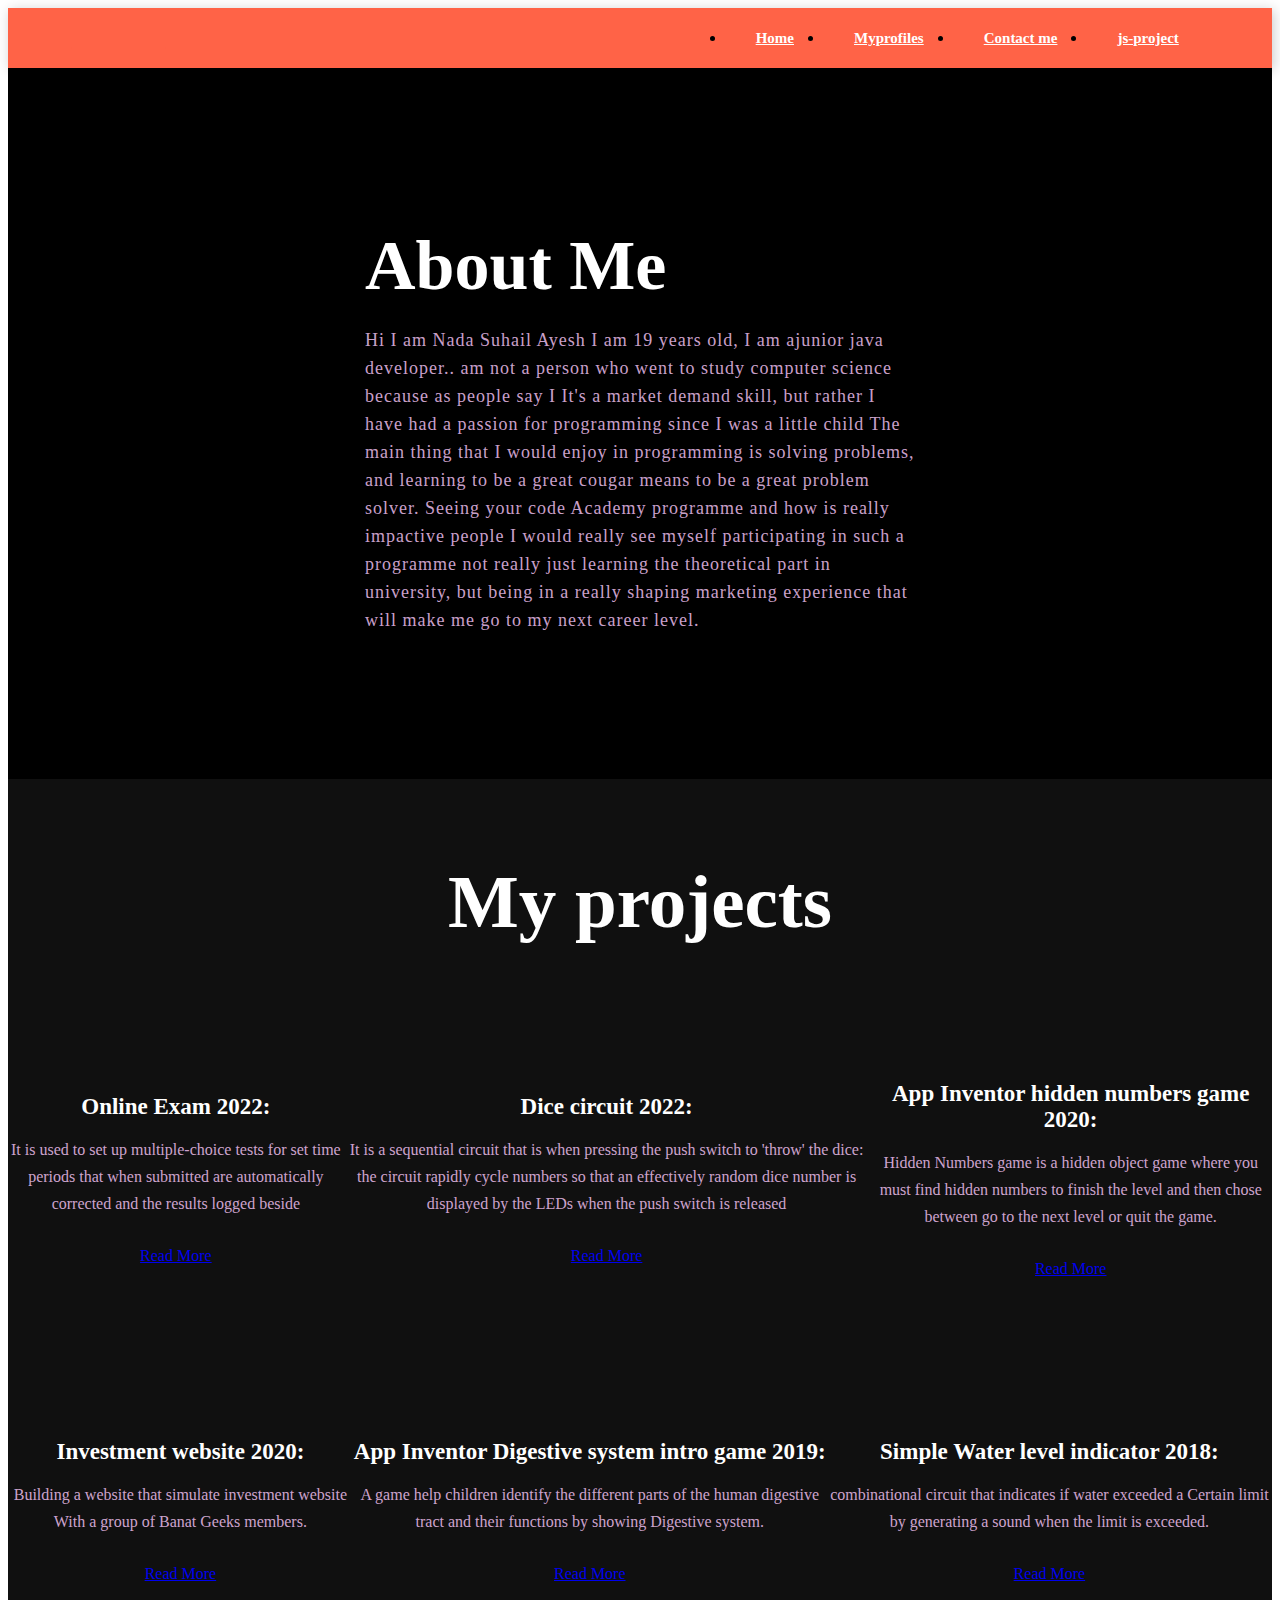
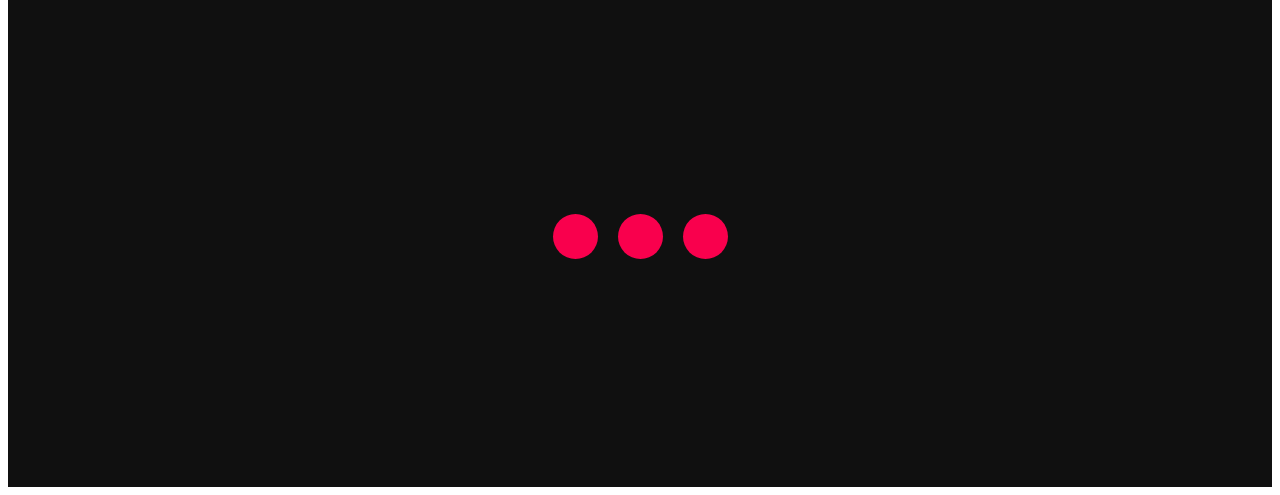
<file: index.html>
<head>
	<title>Portfolio website</title>
	<link rel="stylesheet" type="text/css" href="style.css">

  <link href="https://fonts.googleapis.com/css2?family=Josefin+Sans:ital,wght@0,100;0,200;0,300;0,400;0,500;0,600;0,700;1,100;1,200;1,300;1,400;1,500;1,600;1,700&display=swap" rel="stylesheet">

</head>
<body>
    
    <nav>
	
        <a href="#" class="logo"> My profile</a>
        
        <ul>
        <li><a href="index.html"target="_blank" >Home</a></li>
        <li><a href="Myprofiles.html"target="_blank">Myprofiles</a></li>
        <li><a href="Contact.html"target="_blank">Contact me</a></li>
		<li><a href="jsprojects.html"target="_blank">js-project</a></li>
		
       
        </ul>
        </nav>
	
	<section class="about">
		<div class="main">
		
			<div class="about-text">
				<h2>About Me </h2>
				
				<p>Hi I am Nada Suhail Ayesh I am 19 years old, I am  ajunior java developer..
					am not a person who went to study  computer science because as people say I
It's a market demand skill, but rather I have had a passion for programming since I was a little child The main thing that I would enjoy in programming is solving problems, and learning to be a great cougar means to be a great problem solver. Seeing your code Academy programme and how is really impactive people  I would really see myself participating in such a programme not really just learning the theoretical part in university, but being in a really shaping marketing experience that will make me go to my next career level.

				</p>
			
			</div>
		</div>
	</section>

	
	<div class="projects">
		<div class="title">
			<h2>My projects</h2>
		</div>
        <div class="box1">
			<div class="card">
				<i class="fas fa-bars"></i>
				<h5>Online Exam 2022:</h5>
				<div class="pra">
					<p>It is used to set up multiple-choice tests for set time periods that when submitted are automatically corrected and the results logged beside </p>

					<p style="text-align: center;">
						<a class="button" href="#">Read More</a>
					</p>
				</div>
			</div>

			<div class="card">
				<i class="far fa-user"></i>
				<h5>Dice circuit 2022:</h5>
				<div class="pra">
					<p>It is a sequential circuit that is when pressing the push switch to 'throw' the dice: the circuit rapidly cycle numbers so that an effectively random dice number is displayed by the LEDs when the push switch is released</p>

					<p style="text-align: center;">
						<a class="button" href="#">Read More</a>
					</p>
				</div>
			</div>

			<div class="card">
				<i class="far fa-bell"></i>
				<h5>App Inventor hidden numbers game 2020:</h5>
				<div class="pra">
					<p>Hidden Numbers game is a hidden object game where you must find hidden numbers to finish the level and then chose between go to the next level or quit the game.</p>

					<p style="text-align: center;">
						<a class="button" href="#">Read More</a>
					</p>
				</div>
			</div>
		</div>
	
    <div class="box2">
        <div class="card">
            <i class="fas fa-bars"></i>
            <h5>Investment website 2020:
			</h5>
            <div class="pra">
                <p>Building a website that simulate investment website
					With a group of Banat Geeks members.
					</p>

                <p style="text-align: center;">
                    <a class="button" href="#">Read More</a>
                </p>
            </div>
        </div>

        <div class="card">
            <i class="far fa-user"></i>
            <h5> App Inventor Digestive system intro game 2019:</h5>
            <div class="pra">
                <p>A game help children identify the different parts of the
					human digestive tract and their functions by showing
					Digestive system.</p>

                <p style="text-align: center;">
                    <a class="button" href="#">Read More</a>
                </p>
            </div>
        </div>

        <div class="card">
            <i class="far fa-bell"></i>
            <h5>   Simple Water level indicator 2018:</h5>
            <div class="pra">
                <p>combinational circuit that indicates if water exceeded a
				Certain limit by generating a sound when the limit is
				exceeded.</p>

                <p style="text-align: center;">
                    <a class="button" href="#">Read More</a>
                </p>
            </div>
        </div>
    </div>

		
	

	
	<footer>
		
		<div class="social">
			<a href="#"><i class="fab fa-facebook-f"></i></a>
			<a href="#"><i class="fab fa-instagram"></i></a>
			<a href="#"><i class="fab fa-dribbble"></i></a>
		</div>
		
	</footer>
</body>
</html>
</file>
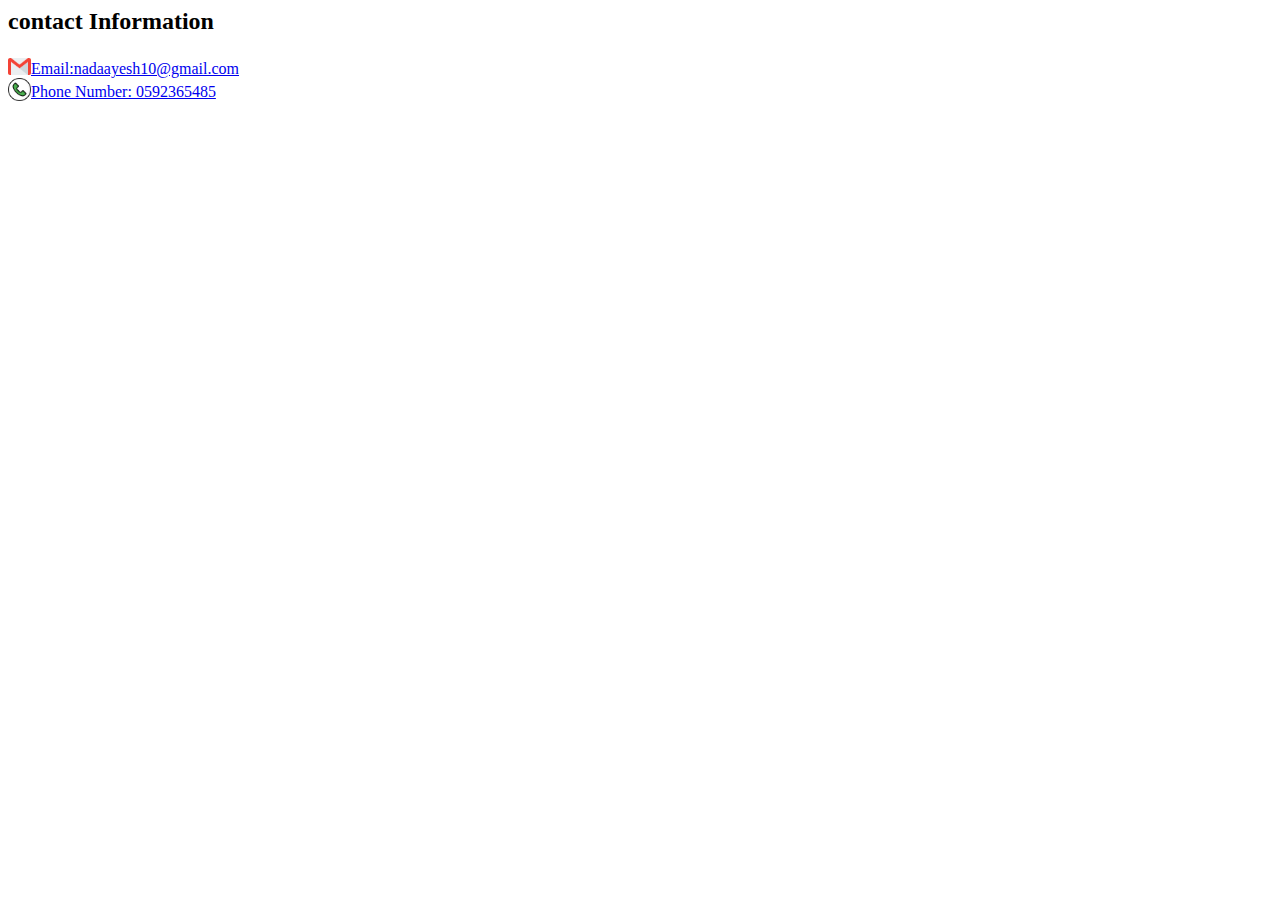
<file: Contact.html>
<head>
	<title>Contact me</title>
	<style>
    img{
   width: 23px;
   height: 23px;
 
    }
    .emailcontainer{
display: flex;
align-items:flex-end;
    }
    .phone{
 display: flex;
align-items:flex-end;
    }

    

    </style>


 

</head>
<body>
     
    <section class="contact">
  <h2> contact Information </h2>
  

    <div  class="emailcontainer">
<image src="email.png" class="" alt=" email icon "></image>
        <a class="email" href="mailto:nadasuhailayesh10@gmail.com">Email:nadaayesh10@gmail.com</a>
    </div>
    <div class="phone">
        <image src="phone.png" class="" alt=" email icon "></image>  
        <a href="tel: 0592365485">Phone Number: 0592365485</a>
    </div>
    </section>
</file>
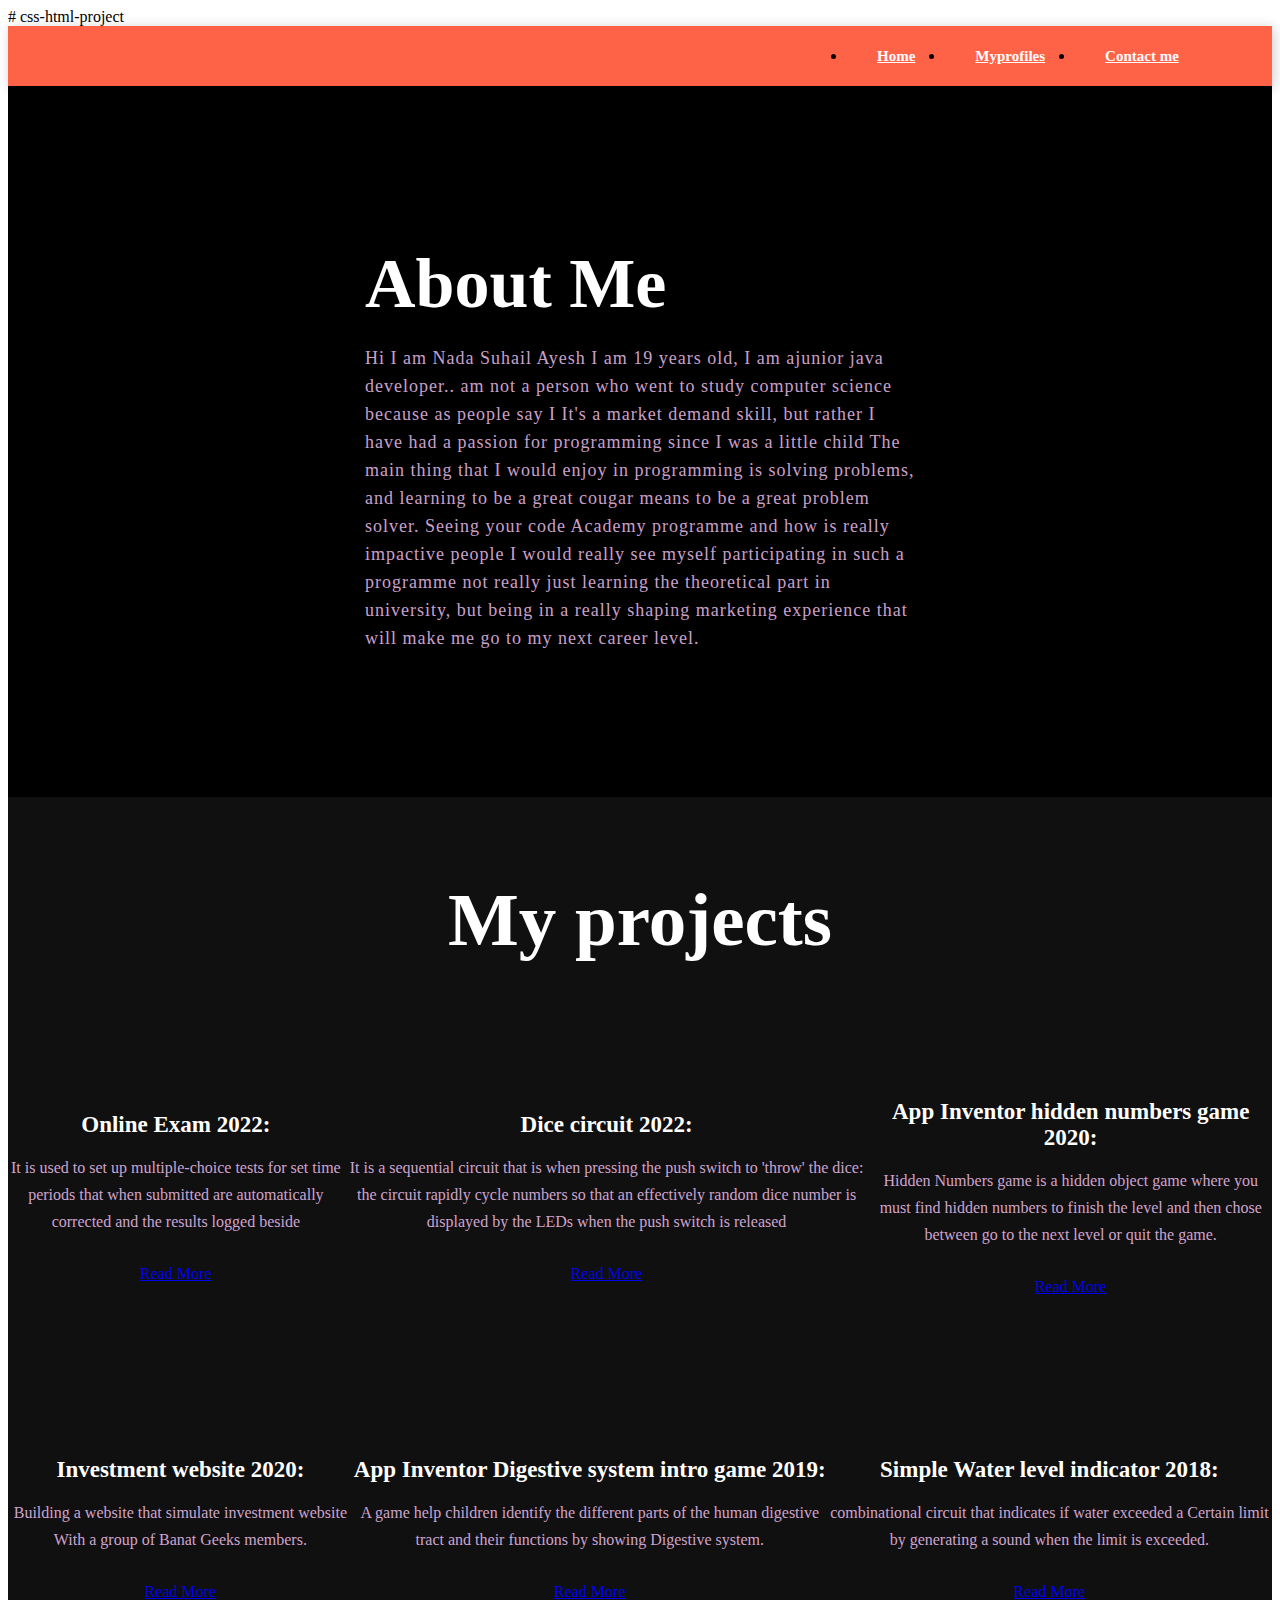
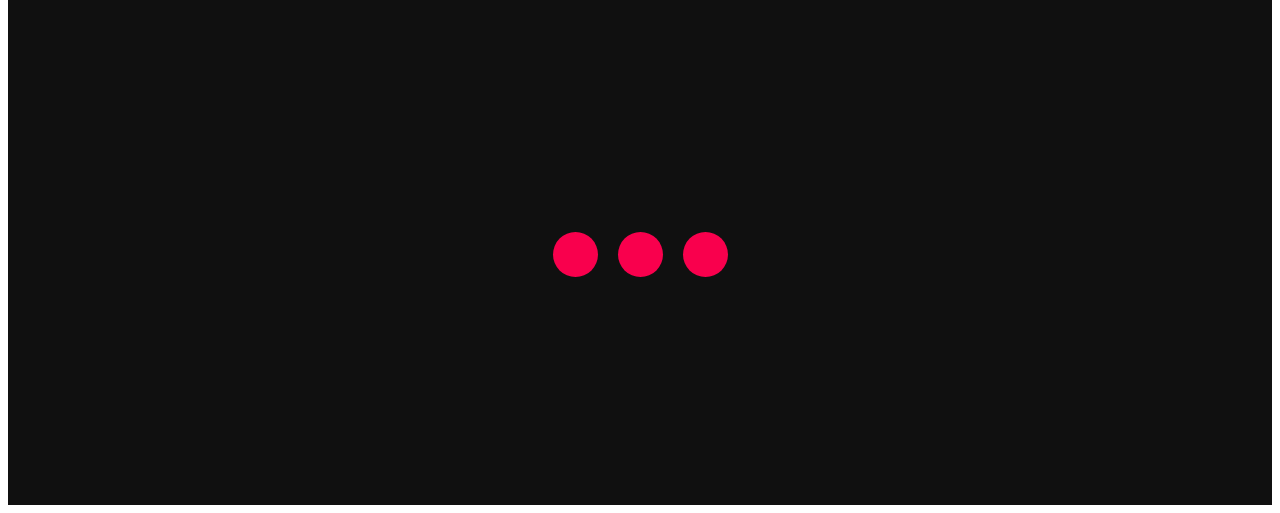
<file: index .html>
# css-html-project
<head>
	<title>Portfolio website</title>
	<link rel="stylesheet" type="text/css" href="style.css">

  <link href="https://fonts.googleapis.com/css2?family=Josefin+Sans:ital,wght@0,100;0,200;0,300;0,400;0,500;0,600;0,700;1,100;1,200;1,300;1,400;1,500;1,600;1,700&display=swap" rel="stylesheet">

</head>
<body>
    
    <nav>
	
        <a href="#" class="logo"> My profile</a>
        
        <ul>
        <li><a href="index.html"target="_blank" >Home</a></li>
        <li><a href="Myprofiles.html"target="_blank">Myprofiles</a></li>
        <li><a href="Contact.html"target="_blank">Contact me</a></li>
		
		
       
        </ul>
        </nav>
	
	<section class="about">
		<div class="main">
		
			<div class="about-text">
				<h2>About Me </h2>
				
				<p>Hi I am Nada Suhail Ayesh I am 19 years old, I am  ajunior java developer..
					am not a person who went to study  computer science because as people say I
It's a market demand skill, but rather I have had a passion for programming since I was a little child The main thing that I would enjoy in programming is solving problems, and learning to be a great cougar means to be a great problem solver. Seeing your code Academy programme and how is really impactive people  I would really see myself participating in such a programme not really just learning the theoretical part in university, but being in a really shaping marketing experience that will make me go to my next career level.

				</p>
			
			</div>
		</div>
	</section>

	
	<div class="projects">
		<div class="title">
			<h2>My projects</h2>
		</div>
        <div class="box1">
			<div class="card">
				<i class="fas fa-bars"></i>
				<h5>Online Exam 2022:</h5>
				<div class="pra">
					<p>It is used to set up multiple-choice tests for set time periods that when submitted are automatically corrected and the results logged beside </p>

					<p style="text-align: center;">
						<a class="button" href="#">Read More</a>
					</p>
				</div>
			</div>

			<div class="card">
				<i class="far fa-user"></i>
				<h5>Dice circuit 2022:</h5>
				<div class="pra">
					<p>It is a sequential circuit that is when pressing the push switch to 'throw' the dice: the circuit rapidly cycle numbers so that an effectively random dice number is displayed by the LEDs when the push switch is released</p>

					<p style="text-align: center;">
						<a class="button" href="#">Read More</a>
					</p>
				</div>
			</div>

			<div class="card">
				<i class="far fa-bell"></i>
				<h5>App Inventor hidden numbers game 2020:</h5>
				<div class="pra">
					<p>Hidden Numbers game is a hidden object game where you must find hidden numbers to finish the level and then chose between go to the next level or quit the game.</p>

					<p style="text-align: center;">
						<a class="button" href="#">Read More</a>
					</p>
				</div>
			</div>
		</div>
	
    <div class="box2">
        <div class="card">
            <i class="fas fa-bars"></i>
            <h5>Investment website 2020:
			</h5>
            <div class="pra">
                <p>Building a website that simulate investment website
					With a group of Banat Geeks members.
					</p>

                <p style="text-align: center;">
                    <a class="button" href="#">Read More</a>
                </p>
            </div>
        </div>

        <div class="card">
            <i class="far fa-user"></i>
            <h5> App Inventor Digestive system intro game 2019:</h5>
            <div class="pra">
                <p>A game help children identify the different parts of the
					human digestive tract and their functions by showing
					Digestive system.</p>

                <p style="text-align: center;">
                    <a class="button" href="#">Read More</a>
                </p>
            </div>
        </div>

        <div class="card">
            <i class="far fa-bell"></i>
            <h5>   Simple Water level indicator 2018:</h5>
            <div class="pra">
                <p>combinational circuit that indicates if water exceeded a
				Certain limit by generating a sound when the limit is
				exceeded.</p>

                <p style="text-align: center;">
                    <a class="button" href="#">Read More</a>
                </p>
            </div>
        </div>
    </div>

		
	

	
	<footer>
		
		<div class="social">
			<a href="#"><i class="fab fa-facebook-f"></i></a>
			<a href="#"><i class="fab fa-instagram"></i></a>
			<a href="#"><i class="fab fa-dribbble"></i></a>
		</div>
		
	</footer>
</body>
</html>
</file>
<file: style.css>
nav {
	display: flex;
	justify-content: space-between;
	align-items:center;
	height:60px;
	background-color:tomato;
	box-shadow:2px 2px 12px rgba(0,0,0,0.2);
	padding:0px 5%;
	
}
nav ul{
	display: flex;
}

 
nav ul li a{
	margin:30px;
	font-family:myriad pro regular;
	color:white;
	font-size: 15px;
	font-weight:700;
}
.logo{
	font-family:RoadTest;
	color:tomato;
	font-size: 22px;
}
.about{
	width: 100%;
	padding: 100px 0px;
	background-color:black;
}

.about-text{
	width: 550px;
}
.main{
	width: 1130px;
	max-width: 95%;
	margin: 0 auto;
	display: flex;
	align-items: center;
	justify-content: space-around;
}
.about-text h2{
	color: white;
	font-size: 70px;
	text-transform: capitalize;
	margin-bottom: 20px;
}
.about-text h5{
	color: white;
	letter-spacing: 2px;
	font-size: 20px;
	margin-bottom: 25px;
	text-transform: capitalize;
}
.about-text p{
	color: #fcfc;
	letter-spacing: 1px;
	line-height: 28px;
	font-size: 18px;
	margin-bottom: 45px;
}
.projects{
	background: #101010;
	width: 100%;
	padding: 50px 0px;
}
.title h2{
	color: white;
	font-size: 75px;
	width: 1130px;
	margin: 30px auto;
	text-align: center;
}
.box1{
	display: flex;
	justify-content: center;
	align-items: center;
	min-height: 400px;
}
.card {
	font-size: 50px;
	display: block;
	text-align: center;
	margin: 25px 0px;
	color: #f9004d;
    border:solid;
    border: thin;

}
.card i{
	font-size: 50px;
	display: block;
	text-align: center;
	margin: 25px 0px;
	color: #f9004d;

}
h5{
	color: white;
	font-size: 23px;
	margin-bottom: 15px;
}
.pra p{
	color: #fcfc;


}
.box2{
	display: flex;
	justify-content: center;
	align-items: center;
	min-height: 200px;
}
.card {
	font-size: 50px;
	display: block;
	text-align: center;
	margin: 25px 0px;
	color: #f9004d;

}
h5{
	color: white;
	font-size: 23px;
	margin-bottom: 15px;
}
.pra p{
	color: #fcfc;
	font-size: 16px;
	line-height: 27px;
	margin-bottom: 25px;
}
footer{
	position: relative;
	width: 100%;
	height: 400px;
	background: #101010;
	display: flex;
	flex-direction: column;
	align-items: center;
	justify-content: center;
}
footer p:nth-child(1){
	font-size: 30px;
	color: white;
	margin-bottom: 20px;
	font-weight: bold;
}
footer p:nth-child(2){
	color: white;
	font-size: 17px;
	width: 500px;
	text-align: center;
	line-height: 26px;
}
.social{
	display: flex;
}
.social a{
	width: 45px;
	height: 45px;
	display: flex;
	align-items: center;
	justify-content: center;
	background:  #f9004d;
	border-radius: 50%;
	margin: 22px 10px;
	color: white;
	text-decoration: none;
	font-size: 20px;
}
.social a:hover{
	transform: scale(1.3);
	transition: .3s;
}
.end{
	position: absolute;
	color:#f9004d;
	bottom: 35px;
	font-size: 14px; 
}
</file>
